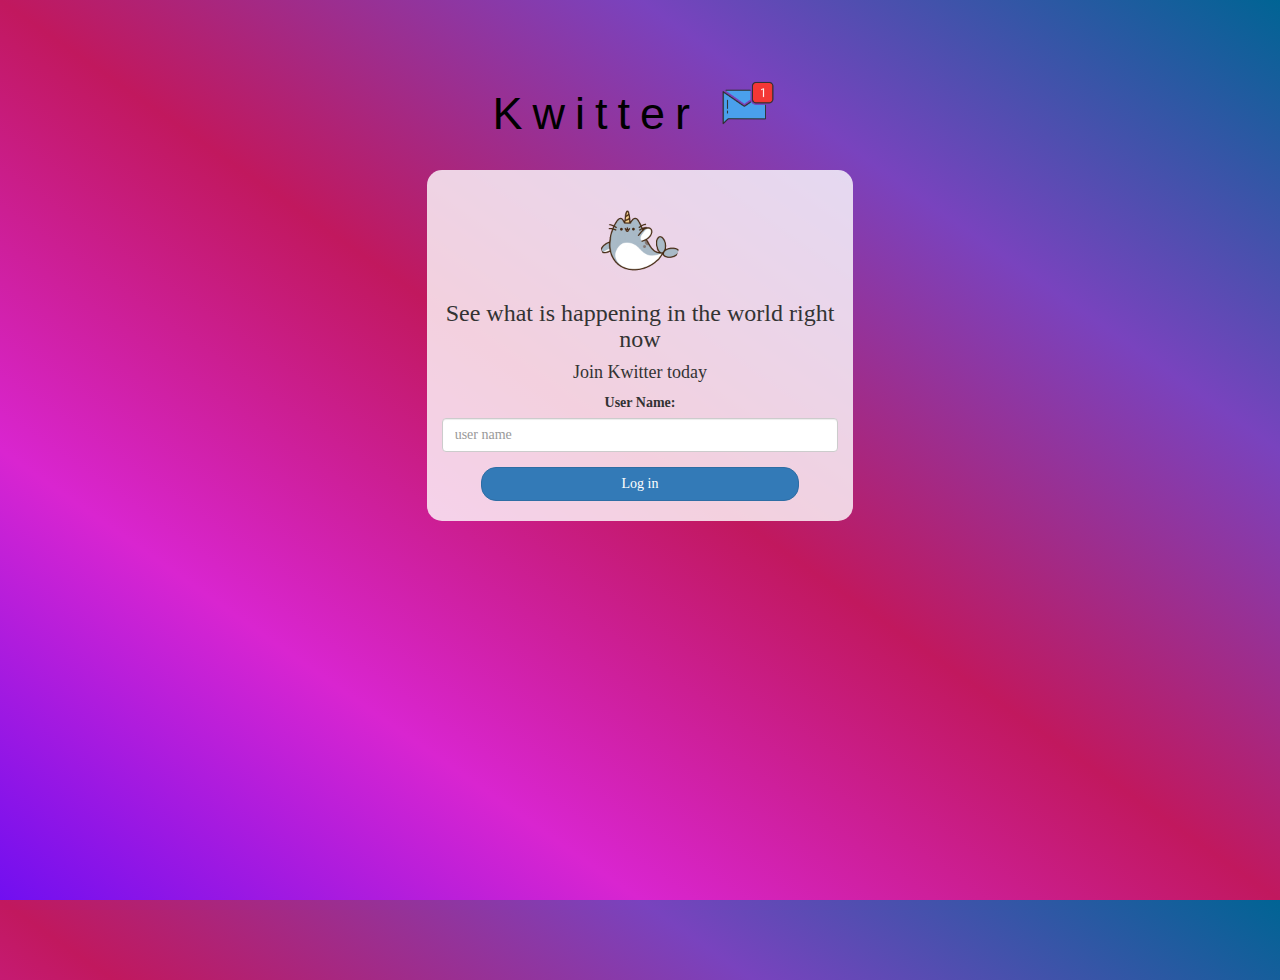
<file: index.html>
<!DOCTYPE html>
<html>
<head>
	<title>Kwitter</title>
<link href="https://fonts.googleapis.com/css?family=Yeon+Sung&display=swap" rel="stylesheet"><meta name="viewport" content="width=device-width, initial-scale=1">

<link rel="stylesheet" href="https://maxcdn.bootstrapcdn.com/bootstrap/3.4.0/css/bootstrap.min.css">
<script src="https://ajax.googleapis.com/ajax/libs/jquery/3.4.1/jquery.min.js"></script>
<script src="https://maxcdn.bootstrapcdn.com/bootstrap/3.4.0/js/bootstrap.min.js"></script>

<link rel="stylesheet" type="text/css" href="style.css">
<script src="kwitter.js"></script>
</head>
<body>
<center>
	<h1 class="header">	
		Kwitter	<sup>
	<img src="m2.png">
	</sup>
</h1>
	<div class="col-lg-4 col-md-6 col-sm-6 col-xs-11 login_div">
	<img src="Pusheen narwhal.gif" class="logo">
		<h3 >See what is happening in the world right now</h3>
		<h4 >Join Kwitter today</h4>
		<div class="form-group">
		  <label >User Name:</label>
<input type="text" id="user_name" class="form-control" placeholder="user name">
		</div> 
		<button id="login_button" class="btn btn-primary" onclick="addUser()">Log in</button>
		
		<br><br>
	</div>
</center>
</body>
</html>
</file>
<file: style.css>
html, body
{
  height: 100%;
  margin: 0;
  font-family: 'Indie Flower', cursive;
}

body
{
background-image:linear-gradient(to right top, #710ff0, #d925d0, #c1185e, #7943be, #006494);
}

.header
{
	color: rgb(0, 0, 0);font-family: 'arial';font-size: 45px;letter-spacing: 10px;margin-top: 80px;
}
.header img
{
	width: 80px;margin-left: -15px;
}

.login_div
{
	background: rgba(255, 255, 255, 0.8);float: none;border-radius: 15px;
}

.logo
{
	width: 80px;margin-top: 30px;border-radius: 40px;
}

#login_button
{
	width: 80%;border-radius: 15px;
}

.room_name
{
	cursor: pointer;
	font-size: 20px;
}



#logout
{
	font-size: 20px; float: right;
}


#output
{
	padding: 10px; width:80%;background: rgba(255,255,255,0.8);border-radius: 15px;
}

.input_div_room_page
{
	width: 80%;
}

.input_div label
{
	color: white;font-size: 20px;
}


.input_div_message_page
{
	position: fixed;bottom: 0px;width: 100%;background: rgba(255,255,255,0.8);
}
.input_div_message_page label
{
	color: black;
}
.input_div_message_page #msg
{
	width: 80%;
}
.input_div_message_page button
{
	margin-top: 15px;
	width: 50%; 
}
.color_white
{
	color: white
}

.user_tick
{
	width:20px;
}
.message_h4
{
	padding-left:5px;color:grey;
}
</file>
